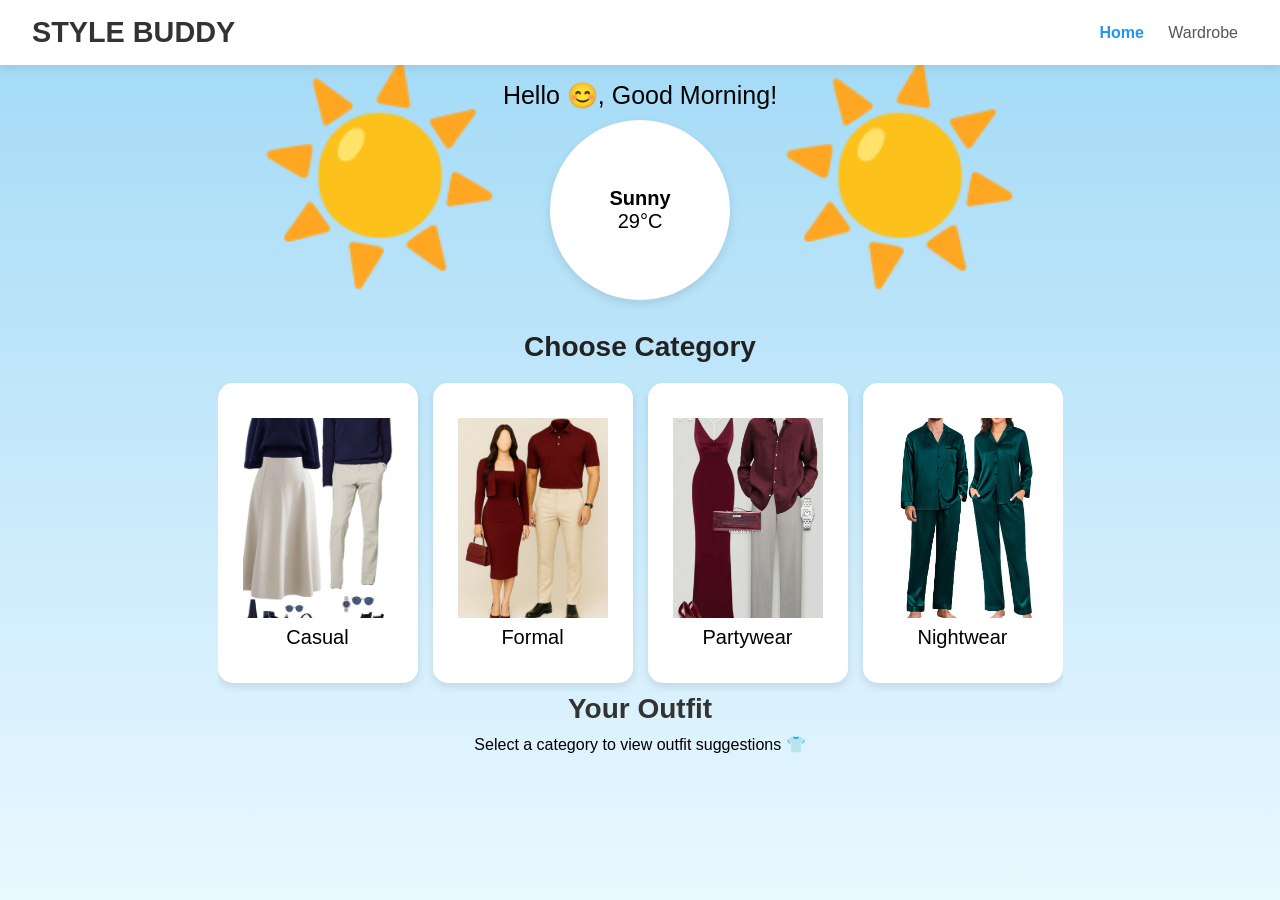
<file: index.html>
<!DOCTYPE html>
<html lang="en">
<head>
  <meta charset="UTF-8">
  <meta name="viewport" content="width=device-width, initial-scale=1.0">
  <title>Style Buddy</title>
  <link rel="stylesheet" href="style.css">
</head>
<body>

  <header>
    <h1>STYLE BUDDY</h1>
    <nav>
      <a href="#" class="active">Home</a>
      <a href="wardrobe.html">Wardrobe</a>
    </nav>
  </header>

  <section class="greeting">
    <p id="greeting-text">Hello 😊, Good Morning!</p>
    <div class="weather">
      <div class="sticker" id="weather-emoji">☀️</div>
      <div class="temp-box">
        <h2 id="weather-main">Sunny</h2>
        <p id="weather-temp">29°C</p>
      </div>
      <div class="sticker" id="weather-emoji2">☀️</div>
    </div>
  </section>

  <section class="category">
    <h2>Choose Category</h2>
    <div class="scroll-box">
      <div class="cat-card">
        <img src="homepage_Casual/casualdress.jpg" alt="casual_image">
        <p>Casual</p> 
      </div>
      <div class="cat-card">
        <img src="homepage_Forml/formaldress.jpg" alt="formalDress_image">
        <p>Formal</p>
      </div>
      <div class="cat-card">
        <img src="homepage_partywear/partydress.png">
        <p>Partywear</p>
      </div>
      <div class="cat-card">
        <img src="homepage_nightwear/nightweardress.jpg">
        <p>Nightwear</p>
      </div>
    </div>
  </section>

  <section class="outfit" id="outfit-section">
    <h2>Your Outfit</h2>
    <div class="outfit-box">
      <p>Select a category to view outfit suggestions 👕</p>
    </div>
  </section>

  <script src="script.js"></script>
</body>
</html>
</file>
<file: style.css>
* {
  margin: 0;
  padding: 0;
  box-sizing: border-box;
  font-family: "Poppins", sans-serif;
}

body {
  background: linear-gradient(to bottom, #a0d9f6, #eaf8ff);
  min-height: 100vh;
  overflow-x: hidden;
}


header {
  display: flex;
  justify-content: space-between;
  align-items: center;
  padding: 1rem 2rem;
  background: #fff;
  box-shadow: 0 2px 10px rgba(0, 0, 0, 0.1);
  position: sticky;
  top: 0;
  z-index: 1000;
}

header h1 {
  font-size: 1.8rem;
  color: #333;
}

nav a {
  margin: 0 10px;
  text-decoration: none;
  color: #555;
  font-weight: 500;
}

nav a.active {
  color: #2196f3;
  font-weight: 600;
}


.greeting {
  text-align: center;
  padding: 1rem;
  margin-bottom: 5px;
}

.greeting p {
  font-size: 25px;
}

.weather {
  display: flex;
  justify-content: center;
  align-items: center;
  margin-top: 10px;
  gap: 20px;
  height: 180px;
}

.temp-box {
  width: 180px;
  height: 180px;
  background: #fff;
  padding: 15px 25px;
  border-radius: 100%;
  box-shadow: 0 4px 10px rgba(0, 0, 0, 0.1);
  display: flex;
  flex-direction: column;
  justify-content: center;
  align-items: center;
}

.temp-box h2,
.temp-box p {
  font-size: 20px;
}

.sticker {
  width: 300px;
  height: 300px;
  font-size: 200px;
  animation: rotate 5s linear infinite;
}

@keyframes rotate {
  0% {
    transform: rotate(0deg);
  }
  100% {
    transform: rotate(360deg);
  }
}


.category {
  display: flex;
  flex-direction: column;
  justify-content: center;
  align-items: center;
  margin-bottom: -10px;
}

.category h2 {
  font-size: 28px;
  margin: 10px 0;
  color: #222;
}


.scroll-box {
  display: flex;
  gap: 15px;
  overflow-x: auto;
  overflow-y: hidden;
  padding: 10px 0;
  scroll-behavior: smooth;
  max-width: 100vw; 
}

.scroll-box::-webkit-scrollbar {
  display: none;
}

.cat-card {
  background: #fff;
  border-radius: 15px;
  padding: 30px 40px;
  text-align: center;
  box-shadow: 0 4px 8px rgba(0, 0, 0, 0.1);
  cursor: pointer;
  transition: 0.3s;
  width: 200px;
  height: 300px;
  flex: 0 0 auto;
  display: flex;
  flex-direction: column;
  justify-content: center;
  align-items: center;
}

.cat-card:hover {
  background: #2196f3;
  color: white;
}

.cat-card img {
  width: 150px;
  height: 200px;
  object-fit: cover;
}

.cat-card p {
  font-size: 20px;
  margin-top: 8px;
}


.outfit {
  display: flex;
  flex-direction: column;
  justify-content: center;
  align-items: center;
}

.outfit-box {
  display: flex;
  flex-wrap: wrap;
  justify-content: center;
  gap: 20px;
  margin-top: 20px;
}

#outfit-section h2 {
  text-align: center;
  margin-top: 10px;
  margin-bottom: -10px;
  font-size: 28px;
  color: #333;
}

.outfit-card img {
  width: 80px;
  height: 80px;
  margin-bottom: 5px;
}

@media (max-width: 768px) {
  header {
    flex-direction: column;
    text-align: center;
    gap: 10px;
  }

  header h1 {
    font-size: 1.5rem;
  }

  nav a {
    margin: 0 5px;
    font-size: 0.9rem;
  }

  .greeting p {
    font-size: 18px;
  }

  .weather {
    flex-direction: column;
    height: auto;
    gap: 10px;
  }

  .temp-box {
    width: 130px;
    height: 130px;
  }

  .temp-box h2,
  .temp-box p {
    font-size: 16px;
  }

  .sticker {
    width: 100px;
    height: 100px;
    font-size: 60px;
    animation: none;
  }

  
  .scroll-box {
    overflow-x: auto;
    overflow-y: hidden;
    scroll-behavior: smooth;
    white-space: nowrap;
  }

  .scroll-box::-webkit-scrollbar {
    height: 6px;
    display: block;
  }

  .scroll-box::-webkit-scrollbar-thumb {
    background: #2196f3;
    border-radius: 10px;
  }

  .scroll-box::-webkit-scrollbar-track {
    background: #ddd;
  }

  .cat-card {
    width: 140px;
    height: 220px;
    padding: 15px 10px;
    flex: 0 0 auto;
  }

  .cat-card img {
    width: 110px;
    height: 150px;
  }

  .cat-card p {
    font-size: 16px;
  }

  #outfit-section h2 {
    font-size: 22px;
  }

  .outfit-box {
    gap: 10px;
  }
}


@media (max-width: 1024px) and (min-width: 769px) {
  header h1 {
    font-size: 1.6rem;
  }

  .cat-card {
    width: 180px;
    height: 260px;
  }

  .cat-card img {
    width: 130px;
    height: 180px;
  }

  .greeting p {
    font-size: 22px;
  }

  .weather {
    gap: 15px;
  }

  .sticker {
    width: 180px;
    height: 180px;
    font-size: 120px;
  }
}
</file>
